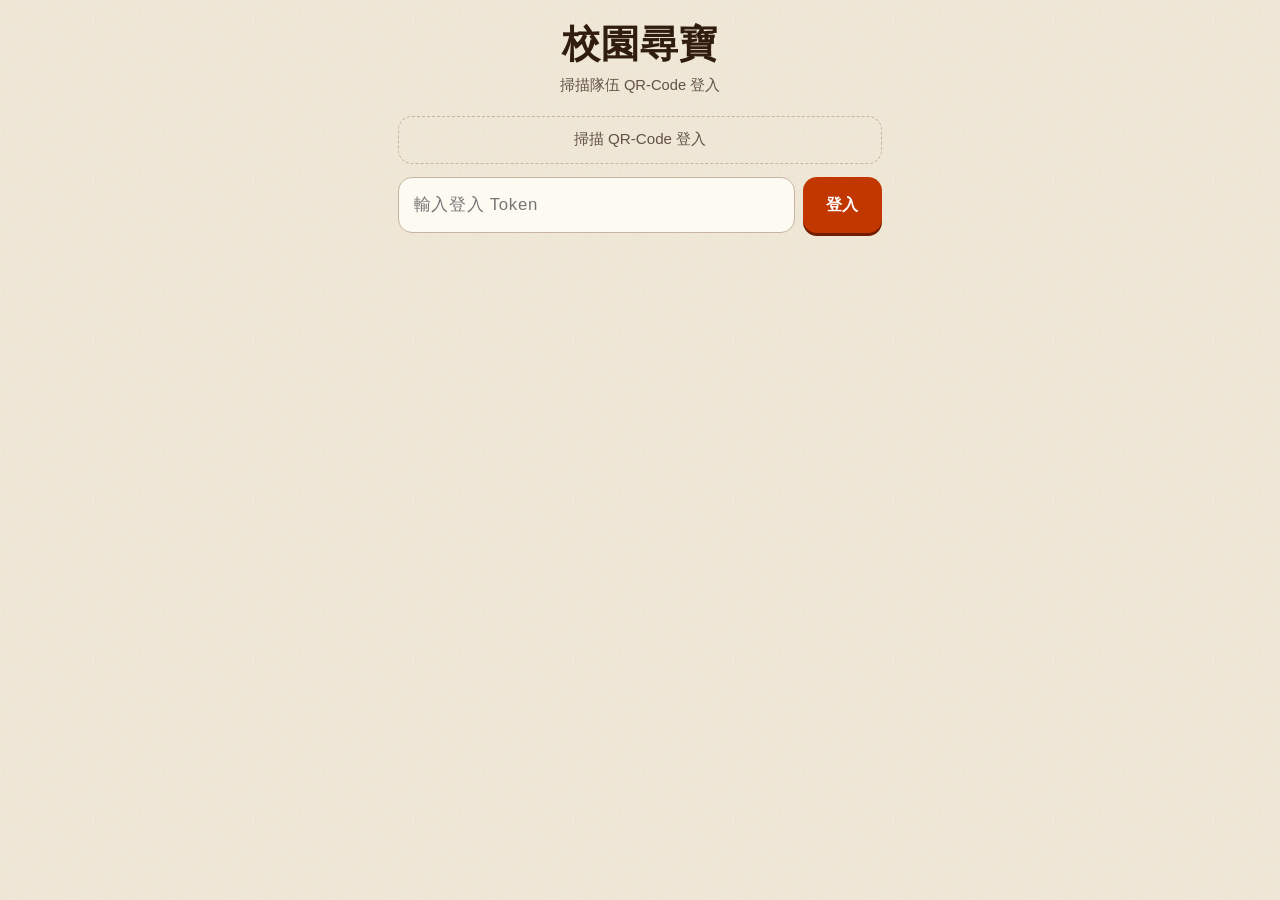
<file: templates/index.html>
<!doctype html>
<html lang="zh-Hant">
<head>
<meta charset="utf-8">
<meta name="viewport" content="width=device-width, initial-scale=1, viewport-fit=cover">
<meta name="theme-color" content="#efe4cf">
<meta name="robots" content="noindex">
<title>校園尋寶</title>
<link rel="stylesheet" href="/static/style.css">
</head>
<body>

<header id="bar" class="bar" hidden>
  <ol id="scores" class="scores"></ol>
  <p id="progress" class="progress"></p>
</header>

<main class="wrap">

  <!-- Login (both roles) and the leader's question scanning share one stage -->
  <section id="stage" class="stage" hidden>
    <div class="stage-head">
      <h1 id="stage-title" class="display">校園尋寶</h1>
      <p id="stage-hint" class="hint">掃描隊伍 QR-Code 登入</p>
    </div>

    <div id="scanner" class="scanner" hidden>
      <div class="viewfinder">
        <video id="video" playsinline muted autoplay></video>
        <div class="reticle" aria-hidden="true"></div>
        <button id="cam-switch" class="cam-switch" type="button">切換鏡頭</button>
      </div>
      <p id="cam-label" class="cam-label" aria-live="polite"></p>
    </div>

    <button id="scan-toggle" class="ghost" type="button">掃描 QR-Code 登入</button>

    <form id="entry-form" class="entry" autocomplete="off">
      <input id="entry-input" class="field" type="text" spellcheck="false"
             autocomplete="off" autocorrect="off" enterkeyhint="go">
      <button id="entry-submit" class="btn" type="submit">登入</button>
    </form>
  </section>

  <!-- Members waiting for the leader to scan a question -->
  <section id="panel-wait" class="panel wait" hidden>
    <p class="wait-mark" aria-hidden="true"></p>
    <h2 id="wait-title" class="display">等待題目中</h2>
    <p class="hint">隊輔掃描題目後，題目會出現在這裡</p>
  </section>

  <!-- Voting: shared by both roles, contents differ per role -->
  <section id="panel-question" class="panel" hidden>
    <p id="q-meta" class="meta"></p>
    <h2 id="q-content" class="display question"></h2>
    <figure id="q-figure" class="figure" hidden><img id="q-image" alt=""></figure>
    <div id="q-choices" class="choices" role="radiogroup" aria-label="選項"></div>
    <p id="q-tally" class="tally" aria-live="polite"></p>
    <button id="q-submit" class="btn" type="button" hidden disabled></button>
    <button id="q-cancel" class="ghost" type="button" hidden>取消這一題</button>
  </section>

  <!-- Public result -->
  <section id="panel-result" class="panel result" hidden>
    <p id="r-mark" class="mark" aria-hidden="true"></p>
    <h2 id="r-title" class="display"></h2>
    <dl id="r-detail" class="detail"></dl>
    <ol id="r-votes" class="votes"></ol>
    <button id="r-next" class="btn" type="button" hidden>下一題</button>
  </section>

</main>

<p id="toast" class="toast" role="alert" hidden></p>

<canvas id="frame" hidden></canvas>
<script src="/static/jsQR.js"></script>
<script src="/static/app.js"></script>
</body>
</html>
</file>
<file: static/style.css>
/* Campus treasure hunt, bright treasure-map look. Daylight readability comes
   first, so there is no dark mode. */

:root {
  color-scheme: light;

  --paper:       oklch(94.5% 0.024 84);
  --paper-deep:  oklch(89%   0.034 80);
  --card:        oklch(98.5% 0.012 88);
  --ink:         oklch(25%   0.038 55);
  --ink-soft:    oklch(45%   0.03  60);
  --line:        oklch(78%   0.035 72);
  --accent:      oklch(54%   0.185 38);
  --accent-tint: oklch(92%   0.055 55);
  --slab:        oklch(20%   0.022 58);
  --ok:          oklch(48%   0.135 152);
  --bad:         oklch(51%   0.195 27);

  --pad: 1.15rem;
  --radius: 14px;
  --tap: 56px;

  --font-body: -apple-system, BlinkMacSystemFont, "PingFang TC", "Noto Sans TC", "Helvetica Neue", Arial, sans-serif;

  --text-hero: clamp(1.75rem, 1.2rem + 2.6vw, 2.4rem);
  --text-q:    clamp(1.35rem, 1.05rem + 1.7vw, 1.8rem);

}

* { box-sizing: border-box; }

/* An author display rule beats the UA's [hidden] { display: none }, so elements
   that set display, like .ghost and .scores, cannot be hidden by el.x.hidden
   alone. */
[hidden] { display: none !important; }

html { -webkit-text-size-adjust: 100%; }

body {
  margin: 0;
  min-height: 100dvh;
  background: var(--paper);
  color: var(--ink);
  font: 400 1rem/1.6 var(--font-body);
  overflow-x: hidden;
}

/* Paper grain: one SVG noise tile underneath, to keep the beige from going flat */
body::before {
  content: "";
  position: fixed;
  inset: 0;
  pointer-events: none;
  z-index: 0;
  opacity: .32;
  mix-blend-mode: multiply;
  background-image: url("data:image/svg+xml,%3Csvg xmlns='http://www.w3.org/2000/svg' width='160' height='160'%3E%3Cfilter id='n'%3E%3CfeTurbulence type='fractalNoise' baseFrequency='.85' numOctaves='3'/%3E%3C/filter%3E%3Crect width='160' height='160' filter='url(%23n)' opacity='.5'/%3E%3C/svg%3E");
}

.wrap, .bar { position: relative; z-index: 1; }

.wrap {
  max-width: 520px;
  margin: 0 auto;
  padding: 1.25rem var(--pad) calc(2.5rem + env(safe-area-inset-bottom));
}

/* ---------- Score bar ---------- */

.bar {
  position: sticky;
  top: 0;
  background: linear-gradient(var(--paper-deep), color-mix(in oklch, var(--paper-deep) 88%, var(--paper)));
  border-bottom: 1px solid var(--line);
  box-shadow: 0 1px 0 oklch(100% 0 0 / .5) inset, 0 6px 18px -14px oklch(20% .03 60 / .7);
  padding: calc(.55rem + env(safe-area-inset-top)) var(--pad) .5rem;
}

.scores {
  display: grid;
  grid-auto-flow: column;
  grid-auto-columns: 1fr;
  gap: .3rem;
  max-width: 520px;
  margin: 0 auto;
  padding: 0;
  list-style: none;
}

.scores li {
  text-align: center;
  padding: .2rem 0 .3rem;
  border-radius: 9px;
  line-height: 1.15;
}

.scores .no {
  display: block;
  font: 500 .68rem/1.4 var(--font-body);
  letter-spacing: .06em;
  color: var(--ink-soft);
}

.scores .val {
  display: block;
  font: 700 1.22rem/1.2 var(--font-body);
  font-variant-numeric: tabular-nums;
}

.scores .me {
  background: var(--accent);
  box-shadow: 0 2px 0 color-mix(in oklch, var(--accent) 70%, black);
}
.scores .me .no { color: oklch(100% 0 0 / .78); }
.scores .me .val { color: oklch(100% 0 0); }

.progress {
  margin: .35rem 0 0;
  text-align: center;
  font-size: .8rem;
  letter-spacing: .02em;
  color: var(--ink-soft);
  font-variant-numeric: tabular-nums;
}

/* ---------- Stage (login / scanning) ---------- */

.stage-head { text-align: center; margin-bottom: 1.1rem; }

.display {
  font-family: var(--font-body);
  font-weight: 700;
  letter-spacing: .02em;
  margin: 0;
}

#stage-title {
  font-size: var(--text-hero);
  line-height: 1.25;
}

.hint {
  margin: .4rem 0 0;
  color: var(--ink-soft);
  font-size: .92rem;
}

/* ---------- Camera ---------- */

.scanner {
  margin: 0 calc(var(--pad) * -1) 1rem;
  background: var(--slab);
  padding-bottom: .55rem;
  box-shadow: 0 14px 30px -22px oklch(20% .03 60 / .9);
}

.viewfinder {
  position: relative;
  aspect-ratio: 1;
  overflow: hidden;
  background: var(--slab);
}

#video {
  width: 100%;
  height: 100%;
  object-fit: cover;
  display: block;
}

.reticle {
  position: absolute;
  top: 50%; left: 50%;
  translate: -50% -50%;
  width: min(66%, 250px);
  aspect-ratio: 1;
  border: 2px solid color-mix(in oklch, var(--accent) 55%, white);
  border-radius: 16px;
  box-shadow: 0 0 0 100vmax oklch(0% 0 0 / .42);
}

.cam-switch {
  position: absolute;
  right: .75rem;
  bottom: .75rem;
  min-height: 44px;
  padding: 0 1.05rem;
  border: 1px solid oklch(100% 0 0 / .32);
  border-radius: 999px;
  background: oklch(0% 0 0 / .5);
  color: oklch(100% 0 0);
  font: 500 .9rem var(--font-body);
  letter-spacing: .04em;
  cursor: pointer;
  transition: background .15s, translate .08s;
}
.cam-switch:active { background: var(--accent); translate: 0 1px; }

.cam-label {
  margin: .5rem .9rem 0;
  color: oklch(100% 0 0 / .62);
  font-size: .74rem;
  letter-spacing: .03em;
  text-align: center;
  font-variant-numeric: tabular-nums;
}

/* ---------- Input ---------- */

.entry { display: flex; gap: .5rem; margin-top: .85rem; }

.field {
  flex: 1;
  min-width: 0;
  min-height: var(--tap);
  padding: 0 .9rem;
  border: 1.5px solid var(--line);
  border-radius: var(--radius);
  background: var(--card);
  color: var(--ink);
  font: 500 1.05rem var(--font-body);
  letter-spacing: .04em;
}
.field:focus-visible {
  outline: none;
  border-color: var(--accent);
  box-shadow: 0 0 0 3px var(--accent-tint);
}
.field.code {
  text-align: center;
  font: 700 1.5rem/1 var(--font-body);
  letter-spacing: .3em;
  text-indent: .3em;
}
.field.code::placeholder {
  font: 400 1rem var(--font-body);
  letter-spacing: .02em;
}

.btn {
  min-height: var(--tap);
  padding: 0 1.4rem;
  border: none;
  border-radius: var(--radius);
  background: var(--accent);
  color: oklch(100% 0 0);
  font: 600 1.02rem var(--font-body);
  letter-spacing: .05em;
  cursor: pointer;
  box-shadow: 0 3px 0 color-mix(in oklch, var(--accent) 68%, black);
  transition: translate .08s, box-shadow .08s;
}
.btn:active:not(:disabled) { translate: 0 3px; box-shadow: 0 0 0 color-mix(in oklch, var(--accent) 68%, black); }
.btn:disabled { background: var(--line); color: var(--ink-soft); box-shadow: none; cursor: default; }

.ghost {
  display: block;
  width: 100%;
  min-height: 48px;
  margin-top: .7rem;
  border: 1.5px dashed var(--line);
  border-radius: var(--radius);
  background: transparent;
  color: var(--ink-soft);
  font: 500 .95rem var(--font-body);
  cursor: pointer;
}
.ghost:active { background: var(--paper-deep); }

.toast {
  position: fixed;
  left: 50%;
  bottom: calc(1rem + env(safe-area-inset-bottom));
  translate: -50% 0;
  z-index: 10;
  max-width: min(92vw, 460px);
  margin: 0;
  padding: .8rem 1.15rem;
  border-radius: 12px;
  background: var(--bad);
  color: oklch(98% 0 0);
  font-size: .93rem;
  text-align: center;
  box-shadow: 0 14px 32px -16px oklch(20% .03 60 / .95);
}

/* ---------- Question ---------- */

.meta {
  margin: 0 0 .5rem;
  font: 600 .78rem var(--font-body);
  letter-spacing: .22em;
  text-transform: uppercase;
  color: var(--accent);
}

.question { font-size: var(--text-q); line-height: 1.45; margin-bottom: 1rem; }

/* Fixed aspect box: height does not change as the image loads, so the choices
   never jump down */
.figure {
  margin: 0 0 1.1rem;
  aspect-ratio: 4 / 3;
  max-height: 40vh;
  border: 1px solid var(--line);
  border-radius: var(--radius);
  background: var(--card);
  overflow: hidden;
}
.figure img { width: 100%; height: 100%; object-fit: contain; display: block; }

.choices { display: grid; gap: .55rem; margin-bottom: 1.1rem; }

.choice {
  display: flex;
  align-items: center;
  gap: .75rem;
  min-height: var(--tap);
  padding: .7rem .95rem;
  border: 1.5px solid var(--line);
  border-radius: var(--radius);
  background: var(--card);
  color: var(--ink);
  font: 500 1.05rem/1.4 var(--font-body);
  text-align: left;
  cursor: pointer;
  transition: border-color .12s, background .12s, translate .08s;
}
.choice::before {
  content: attr(data-key);
  flex: none;
  display: grid;
  place-items: center;
  width: 28px;
  height: 28px;
  border: 1.5px solid var(--line);
  border-radius: 50%;
  font: 600 .82rem var(--font-body);
  color: var(--ink-soft);
}
.choice[aria-checked="true"] {
  border-color: var(--accent);
  background: var(--accent-tint);
}
.choice[aria-checked="true"]::before {
  border-color: var(--accent);
  background: var(--accent);
  color: oklch(100% 0 0);
}
.choice:active { translate: 0 1px; }

#q-submit { width: 100%; }

/* The leader is normally just reading the tally and the choices are not buttons;
   only a tie makes them tappable */
.choice:disabled { cursor: default; opacity: 1; }
.choice.tiebreak { border-style: dashed; border-color: var(--accent); cursor: pointer; }
.choice-text { flex: 1; min-width: 0; }
.choice-count {
  flex: none;
  min-width: 2.2ch;
  text-align: right;
  font: 700 1.3rem/1 var(--font-body);
  font-variant-numeric: tabular-nums;
  color: var(--accent);
}

.tally {
  margin: 0 0 1rem;
  text-align: center;
  font-size: .88rem;
  letter-spacing: .02em;
  color: var(--ink-soft);
  font-variant-numeric: tabular-nums;
}

/* ---------- Member waiting ---------- */

.wait { text-align: center; padding-top: 3rem; }
.wait .display { font-size: var(--text-hero); }
.wait .hint { margin-top: .6rem; }

/* Three dots breathing slowly, so it visibly still alive */
.wait-mark {
  width: 76px;
  height: 12px;
  margin: 0 auto 1.4rem;
  background:
    radial-gradient(circle 6px at 10px 6px, var(--accent) 98%, transparent),
    radial-gradient(circle 6px at 38px 6px, var(--accent) 98%, transparent),
    radial-gradient(circle 6px at 66px 6px, var(--accent) 98%, transparent);
  opacity: .55;
  animation: breathe 1.8s ease-in-out infinite;
}
@keyframes breathe { 50% { opacity: 1; } }

/* ---------- Result tally ---------- */

.votes {
  display: grid;
  gap: .3rem;
  margin: 0 0 1.4rem;
  padding: 0;
  list-style: none;
  text-align: left;
}
.votes li {
  display: flex;
  align-items: center;
  gap: .75rem;
  padding: .5rem .9rem;
  border: 1.5px solid var(--line);
  border-radius: 10px;
  background: var(--card);
  font-size: .95rem;
}
.votes li.right { border-color: var(--ok); }
.votes .bars {
  margin-left: auto;
  font-weight: 700;
  font-variant-numeric: tabular-nums;
  color: var(--ink-soft);
}
.votes li.right .bars { color: var(--ok); }

/* ---------- Result ---------- */

.result { text-align: center; padding-top: 1.5rem; }
/* Right and wrong marks are drawn in CSS, depending on no font or emoji */
.mark {
  position: relative;
  width: 76px;
  height: 76px;
  margin: 0 auto .9rem;
  border-radius: 50%;
}
.result.correct .mark { background: var(--ok); }
.result.wrong .mark { background: var(--bad); }
.mark::before, .mark::after { content: ""; position: absolute; border-radius: 2px; }

.result.correct .mark::before {
  left: 21px;
  top: 21px;
  width: 32px;
  height: 16px;
  border-left: 8px solid var(--card);
  border-bottom: 8px solid var(--card);
  rotate: -45deg;
}

.result.wrong .mark::before,
.result.wrong .mark::after {
  left: 34px;
  top: 18px;
  width: 8px;
  height: 40px;
  background: var(--card);
}
.result.wrong .mark::before { rotate: 45deg; }
.result.wrong .mark::after { rotate: -45deg; }
.result .display { font-size: var(--text-hero); }
.result.correct .display { color: var(--ok); }
.result.wrong .display { color: var(--bad); }

.detail {
  display: grid;
  grid-template-columns: auto 1fr;
  gap: .35rem .9rem;
  margin: 1.2rem 0 1.6rem;
  padding: .95rem 1.1rem;
  border: 1px solid var(--line);
  border-radius: var(--radius);
  background: var(--card);
  text-align: left;
  font-size: .98rem;
}
.detail dt { color: var(--ink-soft); font-size: .88rem; }
.detail dd { margin: 0; font-weight: 600; }

#r-next { width: 100%; }

@media (prefers-reduced-motion: reduce) {
  * { transition-duration: .01ms !important; animation: none !important; }
}
</file>
